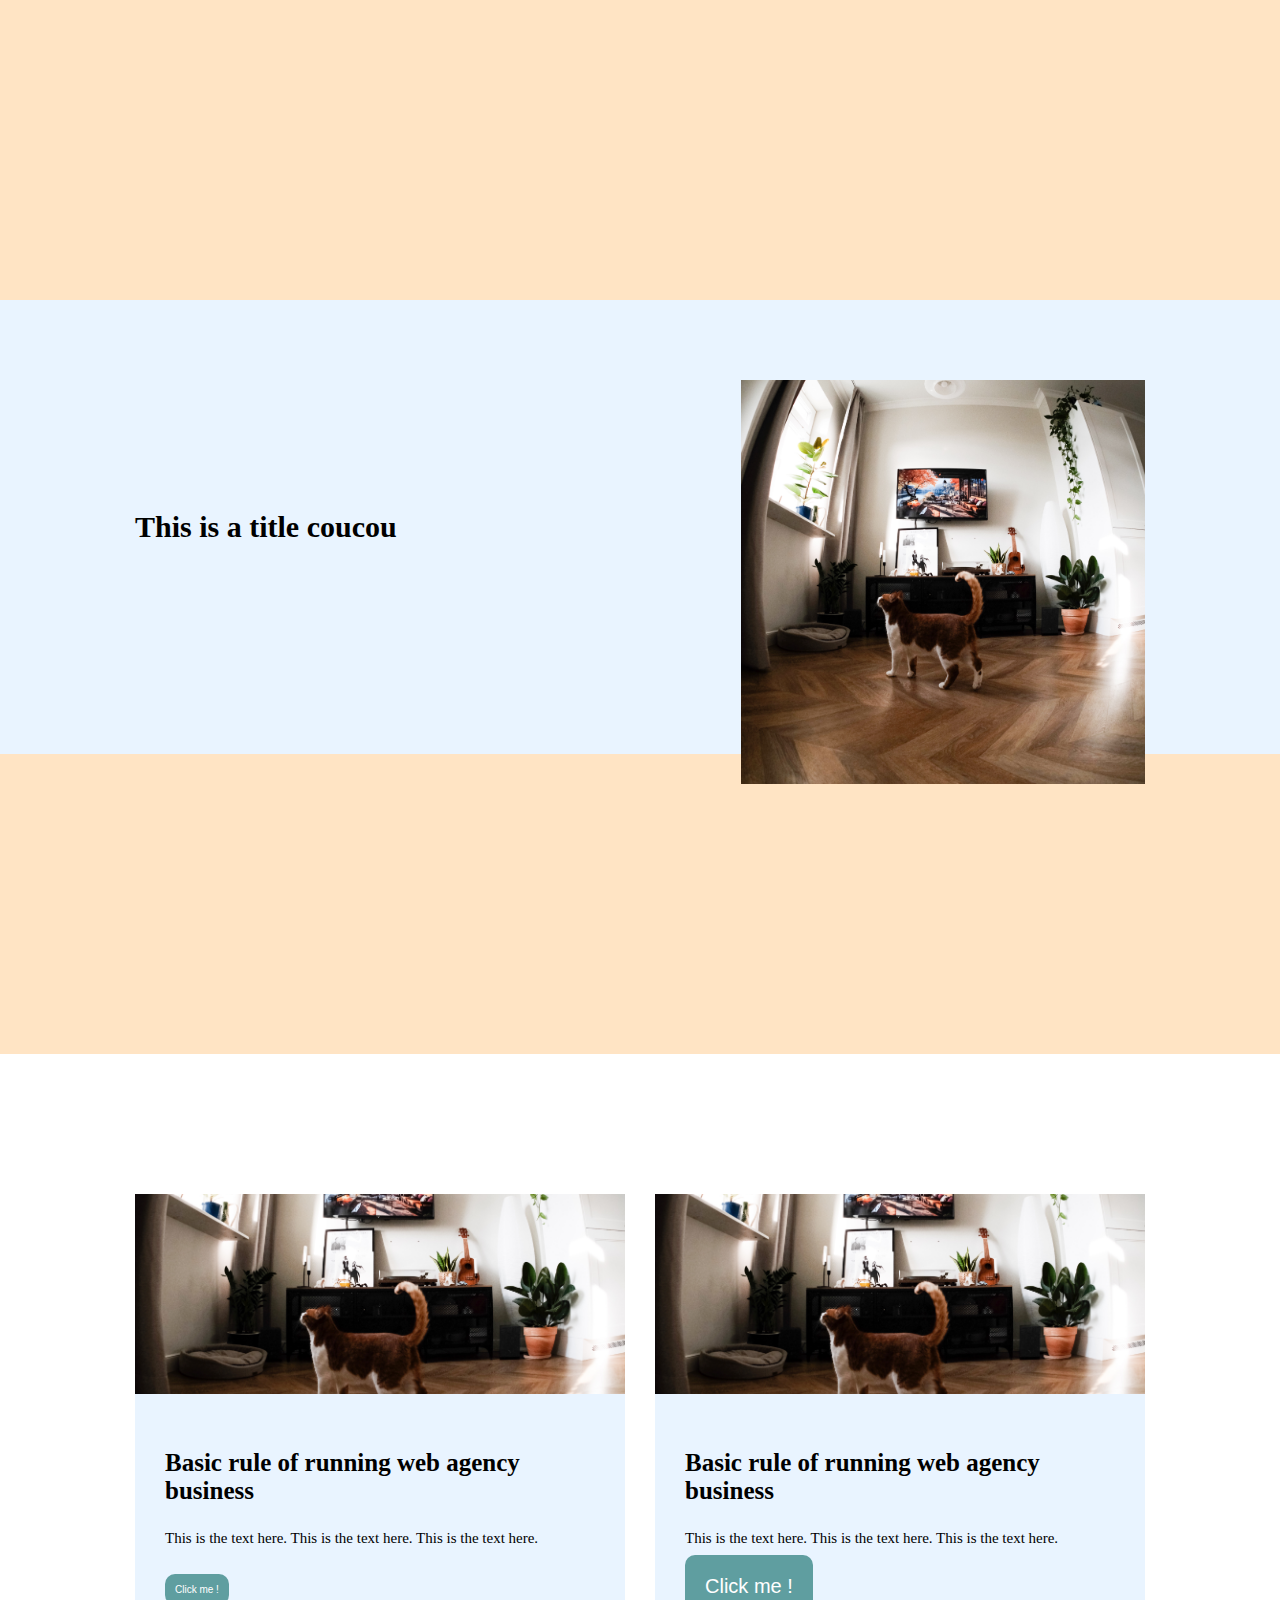
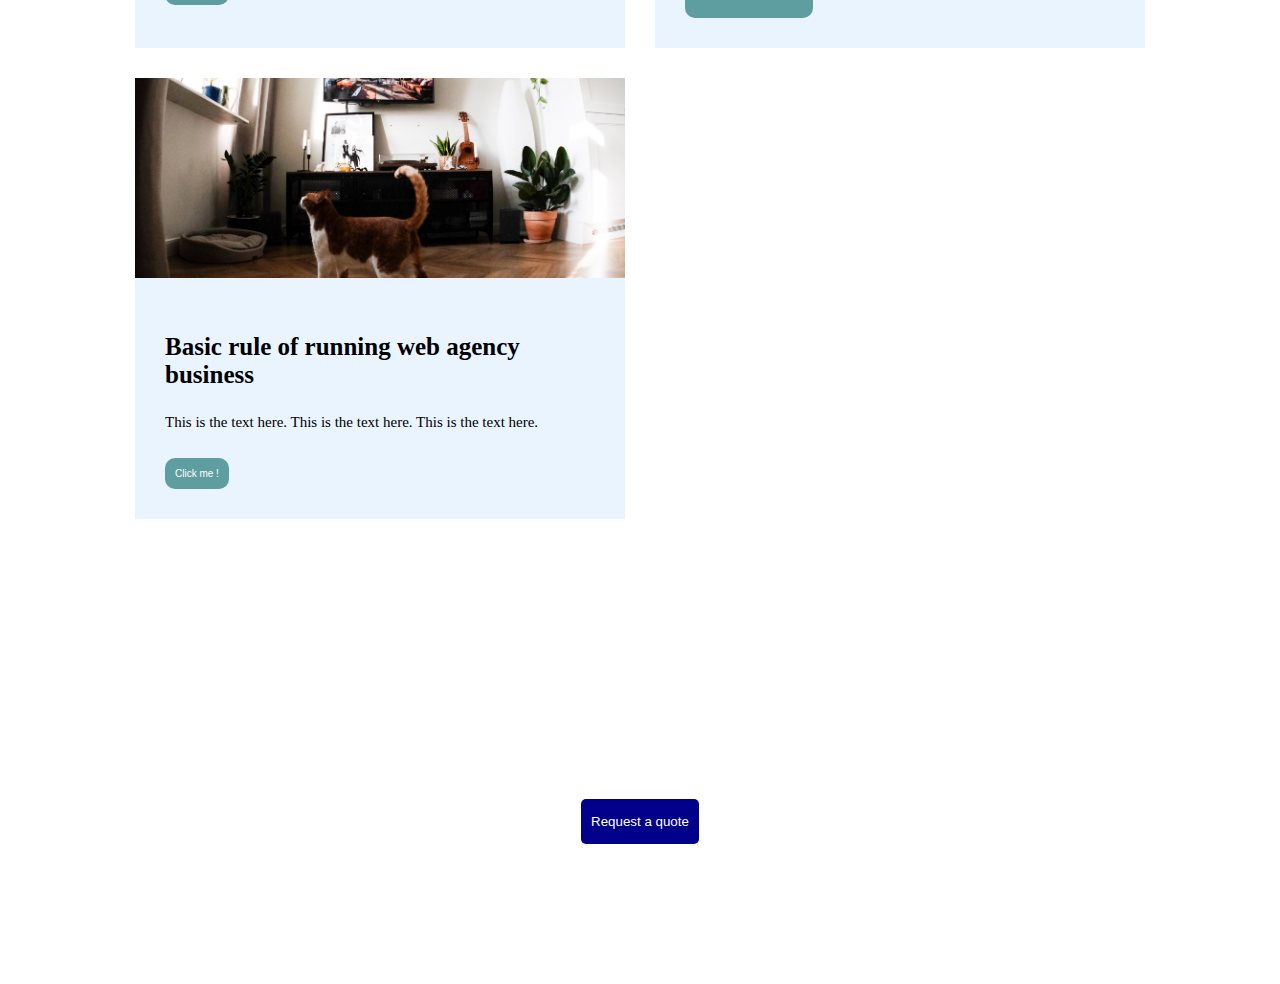
<file: checkpoints-projet-figma/index.html>
<!DOCTYPE html>
<html lang="en">
  <head>
    <meta charset="UTF-8" />
    <meta name="viewport" content="width=device-width, initial-scale=1.0" />
    <title>Document</title>
    <style>
      :root {
        --page-horizontal-padding: 135px;
        --section-vertical-padding: 140px;
        --cards-padding: 30px;
        font-size: 20px;
      }

      body {
        display: flex;
        justify-content: center;
        margin: 0;
        padding: 0;
      }

      .section-1 {
        height: 300px;
        background-color: bisque;
      }

      .topDiv {
        display: flex;
        background-color: #e9f4ff;
        padding: 0 var(--page-horizontal-padding);
      }

      .topDiv h2 {
        /* font-size en rem = par rapport au root de notre page. 2rem = 2 * 20px = 40px */
        font-size: 2rem;
      }

      .topDiv .textPart {
        flex-basis: 60%;
        /* width: 50%; marche aussi */
        display: flex;
        flex-direction: column;
        justify-content: center;
      }

      .topDiv .imagePart {
        flex-basis: 40%;
        padding-bottom: 50px;
      }

      .topDiv .imagePart img {
        max-width: 100%;
        display: block;
        position: relative;
        top: 80px;
      }

      .bottomSection {
        display: grid;
        gap: var(--cards-padding);
        grid-template-columns: 1fr 1fr 1fr;
        padding: var(--section-vertical-padding) var(--page-horizontal-padding);
      }

      .card {
        background-color: #e9f4ff;
      }

      .card .textPart {
        padding: 30px;
        font-size: 50px;
      }

      .card .textPart h3 {
        /* font-size en em = par rapport au parent immédiat. 0.5em = 0.5 * 50px = 25px */
        font-size: 0.5em;
      }

      .card .textPart .text {
        font-size: 0.3em;
      }

      .card .imagePart img {
        display: block;
        height: 200px;
        width: 100%;
        object-fit: cover;
      }

      .card button {
        background-color: cadetblue;
        color: white;
        border: none;
        cursor: pointer;
        font-size: 10px;
        border-radius: 10px;
        padding: 1em 1em;
      }

      .card button.big {
        font-size: 20px;
      }

      .quote-section {
        display: flex;
        justify-content: center;
        align-items: center;
        padding: var(--section-vertical-padding);
      }

      .button-quote {
        display: block;
        background-color: darkblue;
        color: white;
        border: none;
        padding: 15px 10px;
        border-radius: 5px;
        cursor: pointer;
      }

      .quote-section button .mobile-text {
        display: none;
      }

      .quote-section .mobile-text-expanded {
        display: none;
      }

      .quote-section.expanded .mobile-text-expanded {
        display: inline;
      }

      .quote-section.expanded .mobile-text-collapsed {
        display: none;
      }

      @media screen and (max-width: 1439px) {
        :root {
          font-size: 15px;
        }

        .bottomSection {
          grid-template-columns: 1fr 1fr;
        }
      }

      @media screen and (max-width: 768px) {
        :root {
          font-size: 10px;
        }

        .topDiv {
          flex-direction: column;
        }

        .topDiv .imagePart img {
          top: 0px;
        }

        .bottomSection {
          grid-template-columns: 1fr;
        }

        .quote-section button .mobile-text {
          display: inline;
        }

        .quote-section button .desktop-text {
          display: none;
        }
      }
    </style>
  </head>
  <body>
    <div class="container">
      <section class="section-1"></section>

      <section class="topDiv">
        <div class="textPart">
          <h2>This is a title coucou</h2>
        </div>
        <div class="imagePart">
          <img src="image.jpg" alt="" />
        </div>
      </section>

      <section class="section-1"></section>

      <section class="bottomSection">
        <div class="card">
          <div class="imagePart">
            <img src="image.jpg" alt="" />
          </div>
          <div class="textPart">
            <h3>Basic rule of running web agency business</h3>
            <div class="text">
              This is the text here. This is the text here. This is the text
              here.
            </div>
            <button>Click me !</button>
          </div>
        </div>

        <div class="card">
          <div class="imagePart">
            <img src="image.jpg" alt="" />
          </div>
          <div class="textPart">
            <h3>Basic rule of running web agency business</h3>
            <div class="text">
              This is the text here. This is the text here. This is the text
              here.
            </div>
            <button class="big">Click me !</button>
          </div>
        </div>

        <div class="card">
          <div class="imagePart">
            <img src="image.jpg" alt="" />
          </div>
          <div class="textPart">
            <h3>Basic rule of running web agency business</h3>
            <div class="text">
              This is the text here. This is the text here. This is the text
              here.
            </div>
            <button>Click me !</button>
          </div>
        </div>
      </section>

      <section class="quote-section">
        <button class="button-quote">
          <span class="desktop-text">Request a quote</span>
          <span class="mobile-text">
            <span class="mobile-text-collapsed">Show more</span>
            <span class="mobile-text-expanded">Show less</span>
          </span>
        </button>
      </section>
    </div>

    <script>
      const quoteButton = document.querySelector(".button-quote");
      const quoteSection = document.querySelector(".quote-section");

      quoteButton.addEventListener("click", function () {
        quoteSection.classList.toggle("expanded");
      });
    </script>
  </body>
</html>
</file>
